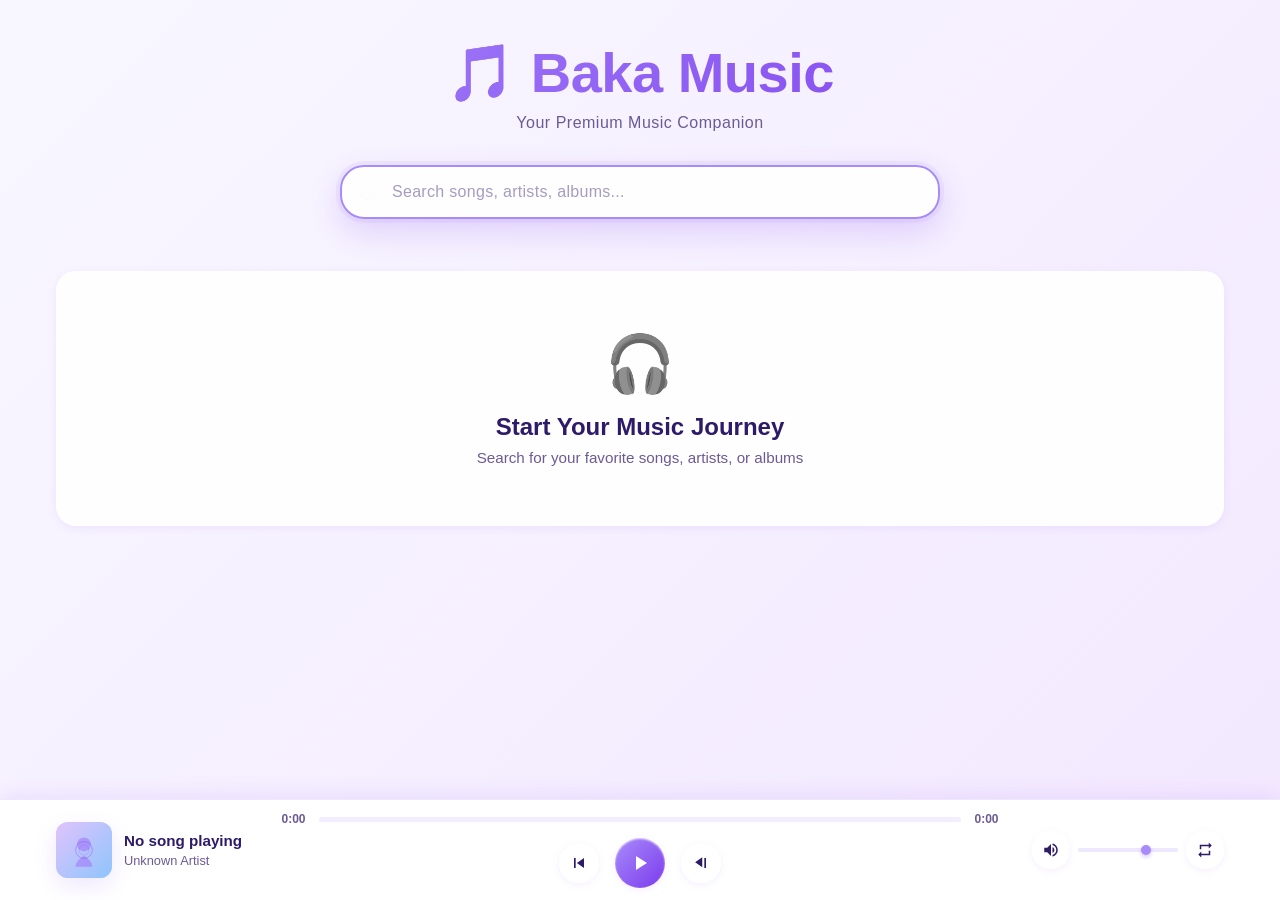
<file: templates/index.html>
<!DOCTYPE html>
<html lang="en">

<head>
    <meta charset="UTF-8">
    <meta name="viewport" content="width=device-width, initial-scale=1.0">
    <title>🎵 Baka Music - Premium Music Player</title>
    <link rel="stylesheet" href="/static/style.css">
</head>

<body>
    <!-- Main Container -->
    <div class="main-container">
        <!-- Header Section -->
        <header class="header">
            <div class="header-content">
                <h1 class="app-title">🎵 Baka Music</h1>
                <p class="app-subtitle">Your Premium Music Companion</p>
            </div>

            <!-- Search Bar -->
            <div class="search-container">
                <svg class="search-icon" viewBox="0 0 24 24" fill="none" stroke="currentColor">
                    <circle cx="11" cy="11" r="8"></circle>
                    <path d="m21 21-4.35-4.35"></path>
                </svg>
                <input type="text" id="searchInput" class="search-input" placeholder="Search songs, artists, albums..."
                    autocomplete="off">
                <div id="loadingSpinner" class="loading-spinner hidden"></div>
            </div>
        </header>

        <!-- Results Section -->
        <div class="results-section">
            <!-- Empty State -->
            <div id="emptyState" class="empty-state">
                <div class="empty-icon">🎧</div>
                <h2>Start Your Music Journey</h2>
                <p>Search for your favorite songs, artists, or albums</p>
            </div>

            <!-- Results Grid -->
            <div id="results" class="results-grid"></div>

            <!-- Error State -->
            <div id="errorState" class="error-state hidden">
                <div class="error-icon">⚠️</div>
                <h2>Oops! Something went wrong</h2>
                <p id="errorMessage">Please try again later</p>
            </div>
        </div>
    </div>

    <!-- Sticky Music Player -->
    <div id="playerBar" class="player-bar">
        <!-- Hidden YouTube Iframe -->
        <div id="playerEmbed" style="display: none;"></div>

        <!-- Player Content -->
        <div class="player-content">
            <!-- Song Info (Left) -->
            <div class="player-song-info">
                <img id="playerThumb" src="/static/placeholder.svg" alt="Album Art" class="player-thumb">
                <div class="player-text-info">
                    <div id="playerTitle" class="player-title">No song playing</div>
                    <div id="playerArtist" class="player-artist">Unknown Artist</div>
                </div>
            </div>

            <!-- Player Controls (Center) -->
            <div class="player-controls">
                <!-- Progress Bar -->
                <div class="progress-container">
                    <span id="currentTime" class="time-display">0:00</span>
                    <div id="progressBar" class="progress-bar">
                        <div id="progressFill" class="progress-fill"></div>
                        <div id="progressHandle" class="progress-handle"></div>
                    </div>
                    <span id="totalTime" class="time-display">0:00</span>
                </div>

                <!-- Control Buttons -->
                <div class="button-group">
                    <button id="prevBtn" class="control-btn" title="Previous">
                        <svg viewBox="0 0 24 24" fill="currentColor">
                            <path d="M6 6h2v12H6V6zm3.5 6l8.5 6V6z" />
                        </svg>
                    </button>
                    <button id="playPauseBtn" class="control-btn play-pause" title="Play">
                        <svg id="playIcon" viewBox="0 0 24 24" fill="currentColor">
                            <path d="M8 5v14l11-7z" />
                        </svg>
                        <svg id="pauseIcon" viewBox="0 0 24 24" fill="currentColor" style="display: none;">
                            <path d="M6 4h4v16H6V4zm8 0h4v16h-4V4z" />
                        </svg>
                    </button>
                    <button id="nextBtn" class="control-btn" title="Next">
                        <svg viewBox="0 0 24 24" fill="currentColor">
                            <path d="M16 18h2V6h-2v12zm-11-7l8.5-6v12z" />
                        </svg>
                    </button>
                </div>
            </div>

            <!-- Volume & Settings (Right) -->
            <div class="player-settings">
                <div class="volume-group">
                    <button id="muteBtn" class="setting-btn" title="Mute">
                        <svg id="volumeIcon" viewBox="0 0 24 24" fill="currentColor">
                            <path
                                d="M3 9v6h4l5 5V4L7 9H3zm13.5 3c0-1.77-1.02-3.29-2.5-4.03v8.05c1.48-.73 2.5-2.26 2.5-4.02zM14 3.23v2.06c2.89.86 5 3.54 5 6.71s-2.11 5.85-5 6.71v2.06c4.01-.91 7-4.49 7-8.77s-2.99-7.86-7-8.77z" />
                        </svg>
                    </button>
                    <div class="volume-slider-wrapper">
                        <input id="volumeSlider" type="range" min="0" max="100" value="70" class="volume-slider"
                            title="Volume">
                    </div>
                </div>

                <button id="autoplayBtn" class="setting-btn" title="Auto-play next" data-autoplay="false">
                    <svg viewBox="0 0 24 24" fill="currentColor">
                        <path d="M7 7h10v3l4-4-4-4v3H5v6h2V7zm10 10H7v-3l-4 4 4 4v-3h12v-6h-2v4z" />
                    </svg>
                </button>
            </div>
        </div>
    </div>

    <script src="/static/app.js"></script>
</body>

</html>
</file>
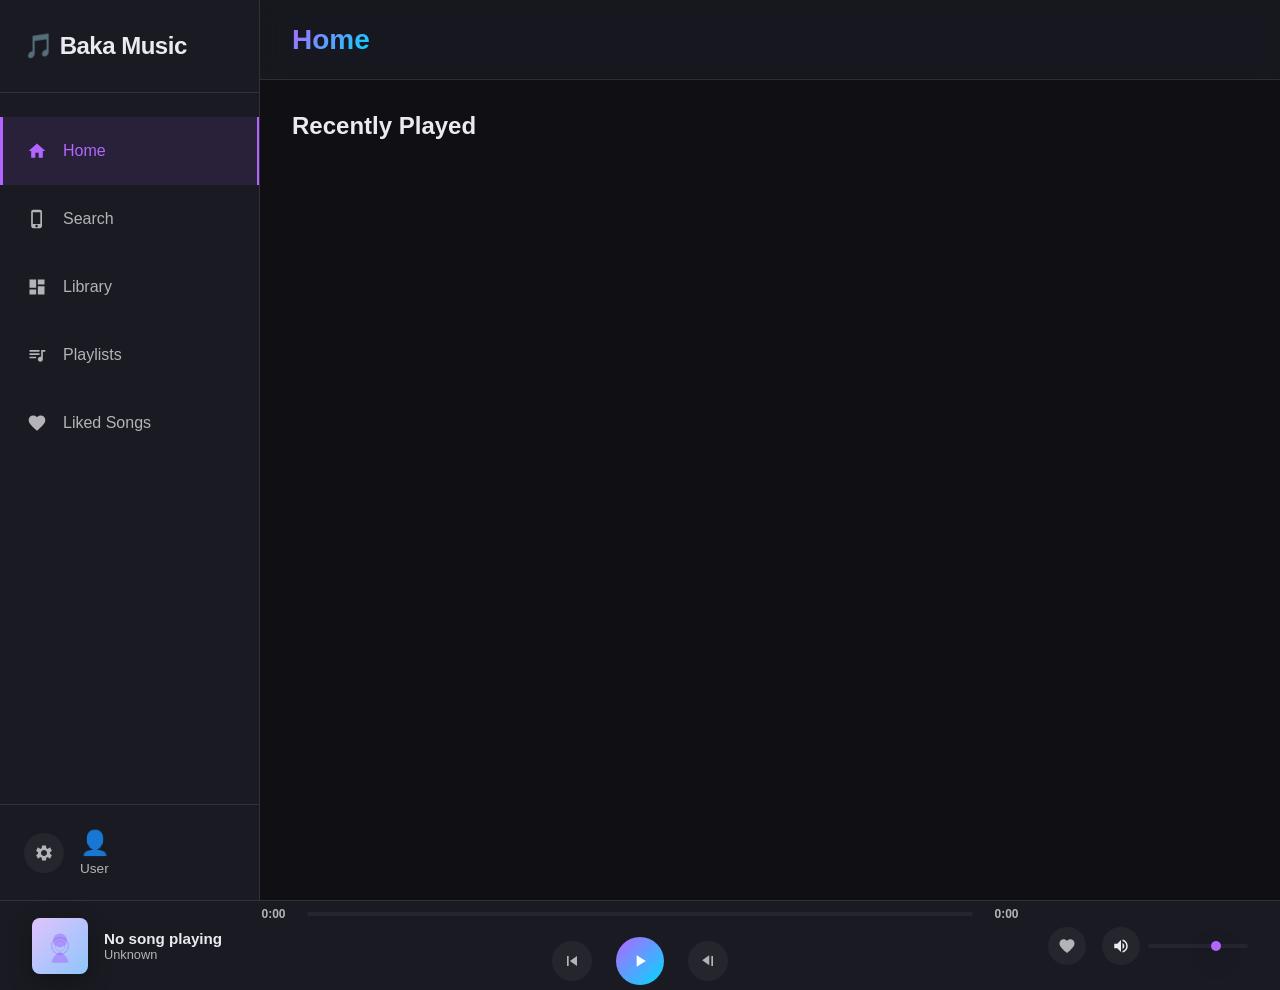
<file: templates/index_dark.html>
<!DOCTYPE html>
<html lang="en">

<head>
    <meta charset="UTF-8">
    <meta name="viewport" content="width=device-width, initial-scale=1.0">
    <title>🎵 Baka Music - Dark Theme Music App</title>
    <link rel="stylesheet" href="/static/styles/variables.css">
    <link rel="stylesheet" href="/static/styles/layout.css">
    <link rel="stylesheet" href="/static/styles/components.css">
</head>

<body>
    <div class="app-container">
        <!-- SIDEBAR NAVIGATION -->
        <aside id="sidebar" class="sidebar">
            <!-- Logo -->
            <div class="sidebar-header">
                <div class="logo">🎵 Baka Music</div>
            </div>

            <!-- Navigation -->
            <nav class="sidebar-nav">
                <a href="#home" class="nav-link active" data-page="home">
                    <svg viewBox="0 0 24 24" fill="currentColor">
                        <path d="M10 20v-6h4v6h5v-8h3L12 3 2 12h3v8z" />
                    </svg>
                    <span>Home</span>
                </a>
                <a href="#search" class="nav-link" data-page="search">
                    <svg viewBox="0 0 24 24" fill="currentColor">
                        <path
                            d="M15.5 1h-8C6.12 1 5 2.12 5 3.5v17C5 21.88 6.12 23 7.5 23h8c1.38 0 2.5-1.12 2.5-2.5v-17C18 2.12 16.88 1 15.5 1zm-4 21c-.83 0-1.5-.67-1.5-1.5s.67-1.5 1.5-1.5 1.5.67 1.5 1.5-.67 1.5-1.5 1.5zm4.5-4H7V4h9v14z" />
                    </svg>
                    <span>Search</span>
                </a>
                <a href="#library" class="nav-link" data-page="library">
                    <svg viewBox="0 0 24 24" fill="currentColor">
                        <path d="M3 13h8V3H3v10zm0 8h8v-6H3v6zm10 0h8V11h-8v10zm0-18v6h8V3h-8z" />
                    </svg>
                    <span>Library</span>
                </a>
                <a href="#playlists" class="nav-link" data-page="playlists">
                    <svg viewBox="0 0 24 24" fill="currentColor">
                        <path
                            d="M15 6H3v2h12V6zm0 4H3v2h12v-2zM3 16h8v-2H3v2zM17 6v8.18c-.31-.11-.65-.18-1-.18-1.66 0-3 1.34-3 3s1.34 3 3 3 3-1.34 3-3V8h3V6h-5z" />
                    </svg>
                    <span>Playlists</span>
                </a>
                <a href="#liked" class="nav-link" data-page="liked">
                    <svg viewBox="0 0 24 24" fill="currentColor">
                        <path
                            d="M12 21.35l-1.45-1.32C5.4 15.36 2 12.28 2 8.5 2 5.42 4.42 3 7.5 3c1.74 0 3.41.81 4.5 2.09C13.09 3.81 14.76 3 16.5 3 19.58 3 22 5.42 22 8.5c0 3.78-3.4 6.86-8.55 11.54L12 21.35z" />
                    </svg>
                    <span>Liked Songs</span>
                </a>
            </nav>

            <!-- Profile Section -->
            <div class="sidebar-footer">
                <button id="settingsBtn" class="settings-btn" title="Settings">
                    <svg viewBox="0 0 24 24" fill="currentColor">
                        <path
                            d="M19.14 12.94c.04-.3.06-.61.06-.94 0-.32-.02-.64-.07-.94l2.03-1.58c.18-.14.23-.41.12-.62l-1.92-3.32c-.12-.22-.39-.28-.61-.15l-2.39 1.88c-.5-.38-1.03-.7-1.62-.94l-.36-3.03c-.04-.24-.24-.41-.48-.41h-3.84c-.24 0-.43.17-.47.41l-.36 3.03c-.59.24-1.13.57-1.62.94l-2.39-1.88c-.22-.13-.49-.07-.61.15l-1.92 3.32c-.13.21-.08.48.12.62l2.03 1.58c-.05.3-.07.62-.07.94s.02.64.07.94l-2.03 1.58c-.18.14-.23.41-.12.62l1.92 3.32c.12.22.39.28.61.15l2.39-1.88c.5.38 1.03.7 1.62.94l.36 3.03c.05.24.24.41.48.41h3.84c.24 0 .44-.17.47-.41l.36-3.03c.59-.24 1.13-.56 1.62-.94l2.39 1.88c.22.13.49.07.61-.15l1.92-3.32c.12-.22.07-.48-.12-.62l-2.01-1.58zM12 15.6c-1.98 0-3.6-1.62-3.6-3.6s1.62-3.6 3.6-3.6 3.6 1.62 3.6 3.6-1.62 3.6-3.6 3.6z" />
                    </svg>
                </button>
                <div class="profile-info">
                    <div class="profile-avatar">👤</div>
                    <div class="profile-name" id="profileName">User</div>
                </div>
            </div>
        </aside>

        <!-- MAIN CONTENT AREA -->
        <div class="main-wrapper">
            <!-- TOP HEADER -->
            <header class="top-header">
                <h1 id="pageTitle">Home</h1>
            </header>

            <!-- DYNAMIC CONTENT -->
            <main class="content-area">
                <!-- Home Page -->
                <div id="homePage" class="page active">
                    <section class="content-section">
                        <h2>Recently Played</h2>
                        <div id="recentlyPlayedGrid" class="songs-grid"></div>
                    </section>
                </div>

                <!-- Search Page -->
                <div id="searchPage" class="page">
                    <div class="search-header">
                        <div class="search-box">
                            <svg class="search-icon" viewBox="0 0 24 24" fill="currentColor">
                                <path
                                    d="M15.5 1h-8C6.12 1 5 2.12 5 3.5v17C5 21.88 6.12 23 7.5 23h8c1.38 0 2.5-1.12 2.5-2.5v-17C18 2.12 16.88 1 15.5 1zm-4 21c-.83 0-1.5-.67-1.5-1.5s.67-1.5 1.5-1.5 1.5.67 1.5 1.5-.67 1.5-1.5 1.5zm4.5-4H7V4h9v14z" />
                            </svg>
                            <input type="text" id="searchInput" class="search-input"
                                placeholder="Search songs, artists, albums..." autocomplete="off">
                            <div id="loadingSpinner" class="loading-spinner hidden"></div>
                        </div>
                    </div>
                    <div id="searchResults" class="songs-grid"></div>
                    <div id="searchEmpty" class="empty-state">
                        <div class="empty-icon">🔍</div>
                        <h2>Search for songs</h2>
                        <p>Type to find your favorite music</p>
                    </div>
                </div>

                <!-- Library Page -->
                <div id="libraryPage" class="page">
                    <div class="library-content">
                        <h2>Your Library</h2>
                        <p id="libraryEmpty" class="empty-message">No songs in your library yet</p>
                        <div id="libraryGrid" class="songs-grid"></div>
                    </div>
                </div>

                <!-- Playlists Page -->
                <div id="playlistsPage" class="page">
                    <div class="playlists-header">
                        <h2>Your Playlists</h2>
                        <button id="createPlaylistBtn" class="btn-primary">+ Create Playlist</button>
                    </div>
                    <div id="playlistsList" class="playlists-grid"></div>
                    <div id="playlistsEmpty" class="empty-state">
                        <div class="empty-icon">📋</div>
                        <h2>No playlists yet</h2>
                        <p>Create your first playlist to get started</p>
                    </div>
                </div>

                <!-- Liked Songs Page -->
                <div id="likedPage" class="page">
                    <div class="liked-header">
                        <h2>❤️ Liked Songs</h2>
                        <span id="likedCount" class="liked-count">0 songs</span>
                    </div>
                    <div id="likedGrid" class="songs-grid"></div>
                    <div id="likedEmpty" class="empty-state">
                        <div class="empty-icon">💔</div>
                        <h2>No liked songs yet</h2>
                        <p>Add songs to your collection</p>
                    </div>
                </div>

                <!-- Settings Page -->
                <div id="settingsPage" class="page">
                    <div class="settings-container">
                        <h2>Settings</h2>
                        <div class="settings-group">
                            <label class="settings-item">
                                <span>Dark Theme</span>
                                <input type="checkbox" id="darkThemeToggle" checked disabled>
                            </label>
                            <label class="settings-item">
                                <span>Auto-play Next</span>
                                <input type="checkbox" id="autoplayToggle">
                            </label>
                            <label class="settings-item">
                                <span>Default Volume</span>
                                <input type="range" id="defaultVolumeSlider" min="0" max="100" value="70">
                            </label>
                        </div>
                    </div>
                </div>
            </main>
        </div>
    </div>

    <!-- PLAYER BAR -->
    <div id="playerBar" class="player-bar">
        <div id="playerEmbed" style="display: none;"></div>
        <div class="player-wrapper">
            <!-- Left: Song Info -->
            <div class="player-left">
                <img id="playerThumb" src="/static/placeholder.svg" alt="Album" class="player-thumb">
                <div class="player-text">
                    <div id="playerTitle" class="player-title">No song playing</div>
                    <div id="playerArtist" class="player-artist">Unknown</div>
                </div>
            </div>

            <!-- Center: Controls -->
            <div class="player-center">
                <div class="player-progress">
                    <span id="currentTime" class="time">0:00</span>
                    <div id="progressBar" class="progress-bar">
                        <div id="progressFill" class="progress"></div>
                    </div>
                    <span id="totalTime" class="time">0:00</span>
                </div>
                <div class="player-buttons">
                    <button id="prevBtn" class="player-btn">
                        <svg viewBox="0 0 24 24" fill="currentColor">
                            <path d="M6 6h2v12H6V6zm3.5 6l8.5 6V6z" />
                        </svg>
                    </button>
                    <button id="playPauseBtn" class="player-btn play-btn">
                        <svg id="playIcon" viewBox="0 0 24 24" fill="currentColor">
                            <path d="M8 5v14l11-7z" />
                        </svg>
                        <svg id="pauseIcon" viewBox="0 0 24 24" fill="currentColor" style="display: none;">
                            <path d="M6 4h4v16H6V4zm8 0h4v16h-4V4z" />
                        </svg>
                    </button>
                    <button id="nextBtn" class="player-btn">
                        <svg viewBox="0 0 24 24" fill="currentColor">
                            <path d="M16 18h2V6h-2v12zm-11-7l8.5-6v12z" />
                        </svg>
                    </button>
                </div>
            </div>

            <!-- Right: Volume & Actions -->
            <div class="player-right">
                <button id="likeBtn" class="player-control" title="Like">
                    <svg viewBox="0 0 24 24" fill="currentColor">
                        <path
                            d="M12 21.35l-1.45-1.32C5.4 15.36 2 12.28 2 8.5 2 5.42 4.42 3 7.5 3c1.74 0 3.41.81 4.5 2.09C13.09 3.81 14.76 3 16.5 3 19.58 3 22 5.42 22 8.5c0 3.78-3.4 6.86-8.55 11.54L12 21.35z" />
                    </svg>
                </button>
                <div class="volume-control">
                    <button id="muteBtn" class="mute-btn">
                        <svg viewBox="0 0 24 24" fill="currentColor">
                            <path
                                d="M3 9v6h4l5 5V4L7 9H3zm13.5 3c0-1.77-1.02-3.29-2.5-4.03v8.05c1.48-.73 2.5-2.26 2.5-4.02zM14 3.23v2.06c2.89.86 5 3.54 5 6.71s-2.11 5.85-5 6.71v2.06c4.01-.91 7-4.49 7-8.77s-2.99-7.86-7-8.77z" />
                        </svg>
                    </button>
                    <input type="range" id="volumeSlider" class="volume-slider" min="0" max="100" value="70">
                </div>
            </div>
        </div>
    </div>

    <!-- MODULAR COMPONENTS -->
    <script src="/static/main.js"></script>
    <script src="/static/components/player.js"></script>
    <script src="/static/components/search.js"></script>
    <script src="/static/components/playlist.js"></script>
    <script src="/static/components/sidebar.js"></script>
    <script src="/static/components/profile.js"></script>
    <script src="/static/components/settings.js"></script>
</body>

</html>
</file>
<file: static/style.css>
/* ===== RESET & BASE STYLES ===== */
* {
    margin: 0;
    padding: 0;
    box-sizing: border-box;
}

:root {
    /* Claymorphism Colors */
    --primary-gradient: linear-gradient(135deg, #a78bfa 0%, #7c3aed 100%);
    --secondary-gradient: linear-gradient(135deg, #e0c3fc 0%, #8ec5fc 100%);
    --background: linear-gradient(135deg, #f8f7ff 0%, #f3e8ff 100%);
    --card-bg: rgba(255, 255, 255, 0.95);
    --text-primary: #2d1b69;
    --text-secondary: #6b5b95;
    --accent-light: #ddd6fe;
    --player-bg: rgba(255, 255, 255, 0.98);

    /* Shadows */
    --shadow-sm: 0 2px 8px rgba(124, 58, 237, 0.08), inset 0 1px 2px rgba(255, 255, 255, 0.8);
    --shadow-md: 0 8px 24px rgba(124, 58, 237, 0.12), inset 0 1px 3px rgba(255, 255, 255, 0.9);
    --shadow-lg: 0 16px 40px rgba(124, 58, 237, 0.15), inset 0 1px 4px rgba(255, 255, 255, 0.95);
    --shadow-hover: 0 12px 32px rgba(124, 58, 237, 0.2), inset 0 1px 3px rgba(255, 255, 255, 0.9);
}

html {
    scroll-behavior: smooth;
}

body {
    font-family: -apple-system, BlinkMacSystemFont, 'Segoe UI', 'Helvetica Neue', sans-serif;
    background: var(--background);
    color: var(--text-primary);
    overflow-x: hidden;
    min-height: 100vh;
}

/* ===== MAIN CONTAINER ===== */
.main-container {
    max-width: 1200px;
    margin: 0 auto;
    padding: 0 16px;
    padding-bottom: 140px;
}

/* ===== HEADER ===== */
.header {
    text-align: center;
    padding: 40px 20px 30px;
    animation: slideDown 0.6s cubic-bezier(0.34, 1.56, 0.64, 1);
}

.header-content {
    margin-bottom: 35px;
}

.app-title {
    font-size: clamp(2rem, 5vw, 3.5rem);
    font-weight: 800;
    background: var(--primary-gradient);
    -webkit-background-clip: text;
    -webkit-text-fill-color: transparent;
    background-clip: text;
    margin-bottom: 8px;
    letter-spacing: -0.5px;
}

.app-subtitle {
    font-size: 1rem;
    color: var(--text-secondary);
    font-weight: 500;
    letter-spacing: 0.5px;
}

/* ===== SEARCH BAR ===== */
.search-container {
    position: relative;
    max-width: 600px;
    margin: 0 auto;
    animation: scaleIn 0.6s cubic-bezier(0.34, 1.56, 0.64, 1) 0.15s backwards;
}

.search-icon {
    position: absolute;
    left: 18px;
    top: 50%;
    transform: translateY(-50%);
    width: 20px;
    height: 20px;
    color: var(--text-secondary);
    pointer-events: none;
    opacity: 0.6;
}

.search-input {
    width: 100%;
    padding: 16px 50px;
    font-size: 1rem;
    background: var(--card-bg);
    border: 2px solid transparent;
    border-radius: 24px;
    color: var(--text-primary);
    outline: none;
    transition: all 0.3s cubic-bezier(0.34, 1.56, 0.64, 1);
    box-shadow: var(--shadow-md);
    font-weight: 500;
    letter-spacing: 0.3px;
}

.search-input::placeholder {
    color: var(--text-secondary);
    opacity: 0.6;
}

.search-input:focus {
    border-color: #a78bfa;
    box-shadow: var(--shadow-hover), 0 0 0 4px rgba(167, 139, 250, 0.1);
    transform: translateY(-2px);
}

.loading-spinner {
    position: absolute;
    right: 18px;
    top: 50%;
    transform: translateY(-50%);
    width: 18px;
    height: 18px;
    border: 2px solid rgba(167, 139, 250, 0.2);
    border-top-color: #a78bfa;
    border-radius: 50%;
    animation: spin 1s linear infinite;
}

.loading-spinner.hidden {
    display: none;
}

/* ===== RESULTS SECTION ===== */
.results-section {
    min-height: 300px;
    padding: 20px 0;
}

.results-grid {
    display: grid;
    grid-template-columns: repeat(auto-fill, minmax(240px, 1fr));
    gap: 24px;
    animation: staggerIn 0.6s ease-out;
}

/* ===== SONG CARDS ===== */
.song-card {
    display: flex;
    flex-direction: column;
    background: var(--card-bg);
    border-radius: 20px;
    overflow: hidden;
    cursor: pointer;
    transition: all 0.3s cubic-bezier(0.34, 1.56, 0.64, 1);
    box-shadow: var(--shadow-sm);
    height: 100%;
    transform: translateY(0);
}

.song-card:hover {
    transform: translateY(-8px);
    box-shadow: var(--shadow-hover);
}

.song-card:active {
    transform: translateY(-4px);
    box-shadow: var(--shadow-md);
}

.song-card.playing {
    background: var(--secondary-gradient);
    box-shadow: var(--shadow-lg), 0 0 20px rgba(167, 139, 250, 0.3);
}

.song-card img {
    width: 100%;
    height: 150px;
    object-fit: cover;
    background: linear-gradient(135deg, #e0c3fc, #8ec5fc);
}

.song-card-info {
    padding: 16px 12px;
    flex: 1;
    display: flex;
    flex-direction: column;
    justify-content: space-between;
}

.song-title {
    font-weight: 700;
    font-size: 0.95rem;
    color: var(--text-primary);
    margin-bottom: 6px;
    overflow: hidden;
    text-overflow: ellipsis;
    display: -webkit-box;
    -webkit-line-clamp: 2;
    -webkit-box-orient: vertical;
    line-height: 1.3;
}

.song-artist {
    font-size: 0.85rem;
    color: var(--text-secondary);
    font-weight: 500;
    overflow: hidden;
    text-overflow: ellipsis;
    white-space: nowrap;
    margin-bottom: 8px;
}

.song-duration {
    font-size: 0.8rem;
    color: var(--text-secondary);
    opacity: 0.7;
}

/* ===== EMPTY STATE ===== */
.empty-state,
.error-state {
    text-align: center;
    padding: 60px 20px;
    border-radius: 20px;
    background: var(--card-bg);
    box-shadow: var(--shadow-sm);
    animation: fadeIn 0.4s ease-out;
}

.empty-state.hidden,
.error-state.hidden {
    display: none;
}

.empty-icon,
.error-icon {
    font-size: 3.5rem;
    margin-bottom: 16px;
    opacity: 0.8;
}

.empty-state h2,
.error-state h2 {
    font-size: 1.5rem;
    color: var(--text-primary);
    margin-bottom: 8px;
    font-weight: 700;
}

.empty-state p,
.error-state p {
    color: var(--text-secondary);
    font-size: 0.95rem;
}

.error-state {
    background: linear-gradient(135deg, #fee2e2, #fecaca);
    color: #7f1d1d;
}

.error-state h2,
.error-state p {
    color: #7f1d1d;
}

/* ===== PLAYER BAR ===== */
.player-bar {
    position: fixed;
    bottom: 0;
    left: 0;
    right: 0;
    background: var(--player-bg);
    backdrop-filter: blur(10px);
    z-index: 1000;
    box-shadow: 0 -4px 20px rgba(124, 58, 237, 0.1), inset 0 1px 3px rgba(255, 255, 255, 0.9);
    border-top: 1px solid rgba(167, 139, 250, 0.2);
    animation: slideUp 0.5s cubic-bezier(0.34, 1.56, 0.64, 1);
}

.player-content {
    max-width: 1200px;
    margin: 0 auto;
    padding: 12px 16px;
    display: grid;
    grid-template-columns: 200px 1fr 200px;
    gap: 20px;
    align-items: center;
}

/* Song Info (Left) */
.player-song-info {
    display: flex;
    align-items: center;
    gap: 12px;
    min-width: 0;
}

.player-thumb {
    width: 56px;
    height: 56px;
    border-radius: 12px;
    object-fit: cover;
    box-shadow: var(--shadow-md);
    background: var(--secondary-gradient);
}

.player-text-info {
    flex: 1;
    min-width: 0;
}

.player-title {
    font-weight: 700;
    font-size: 0.95rem;
    color: var(--text-primary);
    overflow: hidden;
    text-overflow: ellipsis;
    white-space: nowrap;
    margin-bottom: 4px;
}

.player-artist {
    font-size: 0.8rem;
    color: var(--text-secondary);
    overflow: hidden;
    text-overflow: ellipsis;
    white-space: nowrap;
    font-weight: 500;
}

/* Player Controls (Center) */
.player-controls {
    display: flex;
    flex-direction: column;
    gap: 12px;
    align-items: center;
}

/* Progress Bar */
.progress-container {
    width: 100%;
    display: flex;
    align-items: center;
    gap: 8px;
}

.time-display {
    font-size: 0.75rem;
    color: var(--text-secondary);
    font-weight: 600;
    min-width: 35px;
    text-align: center;
}

.progress-bar {
    flex: 1;
    height: 5px;
    background: rgba(167, 139, 250, 0.15);
    border-radius: 3px;
    cursor: pointer;
    position: relative;
    overflow: hidden;
    transition: height 0.2s;
}

.progress-bar:hover {
    height: 6px;
}

.progress-fill {
    height: 100%;
    background: var(--primary-gradient);
    border-radius: 3px;
    width: 0%;
    transition: width 0.05s linear;
}

.progress-handle {
    position: absolute;
    top: 50%;
    left: 0;
    width: 12px;
    height: 12px;
    background: white;
    border-radius: 50%;
    transform: translate(-50%, -50%);
    box-shadow: 0 2px 6px rgba(124, 58, 237, 0.3);
    opacity: 0;
    transition: opacity 0.2s;
    pointer-events: none;
}

.progress-bar:hover .progress-handle {
    opacity: 1;
}

/* Control Buttons */
.button-group {
    display: flex;
    align-items: center;
    gap: 16px;
}

.control-btn {
    width: 40px;
    height: 40px;
    border-radius: 50%;
    border: none;
    background: var(--card-bg);
    color: var(--text-primary);
    cursor: pointer;
    display: flex;
    align-items: center;
    justify-content: center;
    transition: all 0.3s cubic-bezier(0.34, 1.56, 0.64, 1);
    box-shadow: var(--shadow-sm);
    padding: 0;
}

.control-btn svg {
    width: 20px;
    height: 20px;
}

.control-btn:hover {
    transform: scale(1.1);
    box-shadow: var(--shadow-md);
}

.control-btn:active {
    transform: scale(0.95);
}

.play-pause {
    width: 50px;
    height: 50px;
    background: var(--primary-gradient);
    color: white;
    font-weight: 700;
}

.play-pause:hover {
    box-shadow: var(--shadow-hover), 0 0 20px rgba(167, 139, 250, 0.4);
}

.play-pause:active {
    transform: scale(0.92);
}

.play-pause svg {
    width: 24px;
    height: 24px;
}

/* Player Settings (Right) */
.player-settings {
    display: flex;
    align-items: center;
    gap: 8px;
    justify-content: flex-end;
}

.volume-group {
    display: flex;
    align-items: center;
    gap: 8px;
}

.setting-btn {
    width: 38px;
    height: 38px;
    border-radius: 50%;
    border: none;
    background: var(--card-bg);
    color: var(--text-primary);
    cursor: pointer;
    display: flex;
    align-items: center;
    justify-content: center;
    transition: all 0.3s cubic-bezier(0.34, 1.56, 0.64, 1);
    box-shadow: var(--shadow-sm);
    padding: 0;
}

.setting-btn svg {
    width: 18px;
    height: 18px;
}

.setting-btn:hover {
    transform: scale(1.08);
    box-shadow: var(--shadow-md);
}

.setting-btn:active {
    transform: scale(0.94);
}

.setting-btn.active {
    background: var(--primary-gradient);
    color: white;
    box-shadow: var(--shadow-hover);
}

.volume-slider-wrapper {
    display: flex;
    align-items: center;
    gap: 8px;
    width: 100px;
}

.volume-slider {
    width: 100%;
    height: 4px;
    -webkit-appearance: none;
    appearance: none;
    background: rgba(167, 139, 250, 0.2);
    border-radius: 2px;
    outline: none;
    cursor: pointer;
}

.volume-slider::-webkit-slider-thumb {
    -webkit-appearance: none;
    appearance: none;
    width: 10px;
    height: 10px;
    background: #a78bfa;
    border-radius: 50%;
    cursor: pointer;
    box-shadow: 0 2px 4px rgba(124, 58, 237, 0.3);
}

.volume-slider::-moz-range-thumb {
    width: 10px;
    height: 10px;
    background: #a78bfa;
    border-radius: 50%;
    cursor: pointer;
    border: none;
    box-shadow: 0 2px 4px rgba(124, 58, 237, 0.3);
}

/* ===== ANIMATIONS ===== */
@keyframes slideDown {
    from {
        opacity: 0;
        transform: translateY(-20px);
    }

    to {
        opacity: 1;
        transform: translateY(0);
    }
}

@keyframes scaleIn {
    from {
        opacity: 0;
        transform: scale(0.95);
    }

    to {
        opacity: 1;
        transform: scale(1);
    }
}

@keyframes staggerIn {
    from {
        opacity: 0;
        transform: translateY(10px);
    }

    to {
        opacity: 1;
        transform: translateY(0);
    }
}

@keyframes fadeIn {
    from {
        opacity: 0;
    }

    to {
        opacity: 1;
    }
}

@keyframes slideUp {
    from {
        opacity: 0;
        transform: translateY(20px);
    }

    to {
        opacity: 1;
        transform: translateY(0);
    }
}

@keyframes spin {
    to {
        transform: translateY(-50%) rotate(360deg);
    }
}

@keyframes pulse {

    0%,
    100% {
        opacity: 1;
    }

    50% {
        opacity: 0.6;
    }
}

/* ===== RESPONSIVE DESIGN ===== */
@media (max-width: 1024px) {
    .player-content {
        grid-template-columns: 1fr;
        gap: 12px;
    }

    .player-song-info {
        order: 1;
    }

    .player-controls {
        order: 2;
    }

    .player-settings {
        order: 3;
        justify-content: center;
    }
}

@media (max-width: 768px) {
    .main-container {
        padding-bottom: 160px;
    }

    .header {
        padding: 30px 16px 20px;
    }

    .app-title {
        font-size: 2rem;
    }

    .app-subtitle {
        font-size: 0.9rem;
    }

    .results-grid {
        grid-template-columns: repeat(auto-fill, minmax(160px, 1fr));
        gap: 16px;
    }

    .song-card img {
        height: 120px;
    }

    .player-thumb {
        width: 48px;
        height: 48px;
    }

    .player-title {
        font-size: 0.85rem;
    }

    .player-artist {
        font-size: 0.75rem;
    }

    .control-btn {
        width: 36px;
        height: 36px;
    }

    .play-pause {
        width: 44px;
        height: 44px;
    }

    .control-btn svg {
        width: 18px;
        height: 18px;
    }

    .play-pause svg {
        width: 20px;
        height: 20px;
    }

    .time-display {
        font-size: 0.7rem;
    }

    .volume-slider-wrapper {
        width: 70px;
    }
}

@media (max-width: 480px) {
    .main-container {
        padding: 0 12px;
        padding-bottom: 180px;
    }

    .header {
        padding: 20px 12px 16px;
    }

    .app-title {
        font-size: 1.5rem;
    }

    .search-input {
        padding: 14px 40px;
        font-size: 0.95rem;
    }

    .results-grid {
        grid-template-columns: repeat(auto-fill, minmax(130px, 1fr));
        gap: 12px;
    }

    .song-card img {
        height: 100px;
    }

    .song-card-info {
        padding: 12px 10px;
    }

    .song-title {
        font-size: 0.8rem;
    }

    .player-bar {
        padding-bottom: 8px;
    }

    .player-content {
        grid-template-columns: 1fr;
        gap: 10px;
        padding: 8px 12px;
    }

    .player-song-info {
        gap: 10px;
    }

    .player-thumb {
        width: 40px;
        height: 40px;
        border-radius: 8px;
    }

    .player-title {
        font-size: 0.75rem;
    }

    .player-artist {
        font-size: 0.7rem;
    }

    .control-btn {
        width: 32px;
        height: 32px;
    }

    .play-pause {
        width: 40px;
        height: 40px;
    }

    .button-group {
        gap: 12px;
    }

    .progress-container {
        gap: 6px;
    }

    .time-display {
        font-size: 0.65rem;
        min-width: 30px;
    }

    .setting-btn {
        width: 34px;
        height: 34px;
    }

    .volume-slider-wrapper {
        display: none;
    }
}
</file>
<file: static/styles/variables.css>
/* 🌙 BAKA MUSIC - DARK THEME COLOR SYSTEM */

:root {
    /* PRIMARY COLORS - Dark Theme */
    --bg-primary: #0f0f14;
    --bg-secondary: #1a1a22;
    --bg-tertiary: #25252d;
    --bg-hover: #2a2a33;

    /* ACCENT COLORS */
    --accent-purple: #b366ff;
    --accent-pink: #ff4081;
    --accent-blue: #4da6ff;
    --accent-cyan: #00d9ff;
    --gradient-primary: linear-gradient(135deg, #b366ff 0%, #00d9ff 100%);
    --gradient-secondary: linear-gradient(135deg, #ff4081 0%, #b366ff 100%);

    /* GLASS MORPHISM */
    --glass-color: rgba(255, 255, 255, 0.03);
    --glass-border: rgba(255, 255, 255, 0.1);
    --glass-backdrop: blur(10px);

    /* TEXT COLORS */
    --text-primary: #eaeaf0;
    --text-secondary: #b3b3b8;
    --text-tertiary: #808086;
    --text-muted: #4a4a50;

    /* SHADOWS - Soft glassmorphism */
    --shadow-sm: 0 2px 8px rgba(0, 0, 0, 0.2);
    --shadow-md: 0 8px 24px rgba(0, 0, 0, 0.3);
    --shadow-lg: 0 16px 40px rgba(0, 0, 0, 0.4);
    --shadow-xl: 0 24px 64px rgba(0, 0, 0, 0.5);

    /* GLOW EFFECTS */
    --glow-purple: 0 0 20px rgba(179, 102, 255, 0.3);
    --glow-cyan: 0 0 20px rgba(0, 217, 255, 0.3);
    --glow-pink: 0 0 20px rgba(255, 64, 129, 0.3);

    /* BORDERS */
    --border-color: rgba(255, 255, 255, 0.1);
    --border-color-hover: rgba(255, 255, 255, 0.15);

    /* TRANSITIONS */
    --transition-fast: 0.15s cubic-bezier(0.4, 0, 0.2, 1);
    --transition: 0.2s cubic-bezier(0.4, 0, 0.2, 1);
    --transition-slow: 0.3s cubic-bezier(0.4, 0, 0.2, 1);

    /* SPACING */
    --spacing-xs: 0.25rem;
    --spacing-sm: 0.5rem;
    --spacing-md: 1rem;
    --spacing-lg: 1.5rem;
    --spacing-xl: 2rem;
    --spacing-2xl: 3rem;

    /* SIZES */
    --sidebar-width: 260px;
    --player-height: 90px;
    --header-height: 80px;
}

/* 📱 MOBILE DARK THEME */
@media (max-width: 768px) {
    :root {
        --sidebar-width: 0;
        --player-height: 100px;
    }
}
</file>
<file: static/styles/layout.css>
/* 🎵 BAKA MUSIC - LAYOUT STRUCTURE */

* {
    margin: 0;
    padding: 0;
    box-sizing: border-box;
}

html {
    scroll-behavior: smooth;
}

body {
    font-family: -apple-system, BlinkMacSystemFont, 'Segoe UI', 'Helvetica Neue', sans-serif;
    background: var(--bg-primary);
    color: var(--text-primary);
    overflow: hidden;
}

/* APP CONTAINER */
.app-container {
    display: flex;
    height: 100vh;
    background: var(--bg-primary);
}

/* ===== SIDEBAR ===== */
.sidebar {
    width: var(--sidebar-width);
    background: var(--bg-secondary);
    border-right: 1px solid var(--border-color);
    display: flex;
    flex-direction: column;
    overflow-y: auto;
    position: relative;
    z-index: 40;
}

.sidebar-header {
    padding: var(--spacing-xl) var(--spacing-lg);
    border-bottom: 1px solid var(--border-color);
    flex-shrink: 0;
}

.logo {
    font-size: 1.5rem;
    font-weight: 800;
    color: var(--text-primary);
    letter-spacing: -0.5px;
}

.sidebar-nav {
    flex: 1;
    padding: var(--spacing-lg) 0;
    overflow-y: auto;
}

.nav-link {
    display: flex;
    align-items: center;
    gap: var(--spacing-md);
    padding: var(--spacing-lg) var(--spacing-lg);
    color: var(--text-secondary);
    text-decoration: none;
    transition: all var(--transition);
    cursor: pointer;
    border-left: 3px solid transparent;
}

.nav-link svg {
    width: 20px;
    height: 20px;
    flex-shrink: 0;
}

.nav-link:hover {
    color: var(--text-primary);
    background: var(--bg-hover);
}

.nav-link.active {
    color: var(--accent-purple);
    background: rgba(179, 102, 255, 0.1);
    border-left-color: var(--accent-purple);
    box-shadow: inset -2px 0 0 var(--accent-purple);
}

.sidebar-footer {
    padding: var(--spacing-lg);
    border-top: 1px solid var(--border-color);
    flex-shrink: 0;
    display: flex;
    align-items: center;
    gap: var(--spacing-md);
}

.settings-btn {
    width: 40px;
    height: 40px;
    border-radius: 50%;
    border: none;
    background: var(--bg-tertiary);
    color: var(--text-secondary);
    cursor: pointer;
    display: flex;
    align-items: center;
    justify-content: center;
    transition: all var(--transition);
    flex-shrink: 0;
}

.settings-btn:hover {
    background: var(--bg-hover);
    color: var(--text-primary);
}

.settings-btn svg {
    width: 20px;
    height: 20px;
}

.profile-info {
    flex: 1;
    min-width: 0;
}

.profile-avatar {
    font-size: 1.5rem;
    margin-bottom: var(--spacing-xs);
}

.profile-name {
    font-size: 0.85rem;
    color: var(--text-secondary);
    white-space: nowrap;
    overflow: hidden;
    text-overflow: ellipsis;
}

/* ===== MAIN WRAPPER ===== */
.main-wrapper {
    flex: 1;
    display: flex;
    flex-direction: column;
    background: var(--bg-primary);
    overflow: hidden;
}

/* TOP HEADER */
.top-header {
    height: var(--header-height);
    border-bottom: 1px solid var(--border-color);
    display: flex;
    align-items: center;
    padding: 0 var(--spacing-xl);
    background: rgba(26, 26, 34, 0.8);
    backdrop-filter: var(--glass-backdrop);
    flex-shrink: 0;
}

.top-header h1 {
    font-size: 1.75rem;
    font-weight: 700;
    background: var(--gradient-primary);
    -webkit-background-clip: text;
    -webkit-text-fill-color: transparent;
    background-clip: text;
}

/* CONTENT AREA */
.content-area {
    flex: 1;
    overflow-y: auto;
    padding: var(--spacing-xl);
}

/* PAGE VISIBILITY */
.page {
    display: none;
    animation: fadeIn var(--transition-slow);
}

.page.active {
    display: block;
}

/* CONTENT SECTIONS */
.content-section {
    margin-bottom: var(--spacing-2xl);
}

.content-section h2 {
    font-size: 1.5rem;
    margin-bottom: var(--spacing-lg);
    color: var(--text-primary);
}

/* ===== PLAYER BAR ===== */
.player-bar {
    height: var(--player-height);
    background: var(--bg-secondary);
    border-top: 1px solid var(--border-color);
    backdrop-filter: var(--glass-backdrop);
    display: flex;
    align-items: center;
    padding: var(--spacing-md) var(--spacing-xl);
    flex-shrink: 0;
    position: relative;
    z-index: 30;
}

.player-wrapper {
    display: grid;
    grid-template-columns: 200px 1fr 200px;
    gap: var(--spacing-lg);
    align-items: center;
    width: 100%;
    max-width: 1600px;
    margin: 0 auto;
}

/* Player Left */
.player-left {
    display: flex;
    align-items: center;
    gap: var(--spacing-md);
    min-width: 0;
}

.player-thumb {
    width: 56px;
    height: 56px;
    border-radius: 8px;
    object-fit: cover;
    background: linear-gradient(135deg, rgba(179, 102, 255, 0.1), rgba(0, 217, 255, 0.1));
    box-shadow: var(--shadow-md);
}

.player-text {
    flex: 1;
    min-width: 0;
}

.player-title {
    font-weight: 600;
    font-size: 0.95rem;
    color: var(--text-primary);
    overflow: hidden;
    text-overflow: ellipsis;
    white-space: nowrap;
}

.player-artist {
    font-size: 0.8rem;
    color: var(--text-secondary);
    overflow: hidden;
    text-overflow: ellipsis;
    white-space: nowrap;
}

/* Player Center */
.player-center {
    display: flex;
    flex-direction: column;
    gap: var(--spacing-md);
    align-items: center;
}

.player-progress {
    display: flex;
    align-items: center;
    gap: var(--spacing-md);
    width: 100%;
}

.time {
    font-size: 0.75rem;
    color: var(--text-secondary);
    min-width: 35px;
    text-align: center;
    font-weight: 600;
}

.progress-bar {
    flex: 1;
    height: 4px;
    background: var(--bg-tertiary);
    border-radius: 2px;
    cursor: pointer;
    overflow: hidden;
    position: relative;
}

.progress-bar:hover {
    height: 6px;
}

.progress {
    height: 100%;
    background: var(--gradient-primary);
    border-radius: 2px;
    width: 0%;
    transition: width 0.05s linear;
}

.player-buttons {
    display: flex;
    align-items: center;
    gap: var(--spacing-lg);
}

.player-btn {
    width: 40px;
    height: 40px;
    border-radius: 50%;
    border: none;
    background: var(--bg-tertiary);
    color: var(--text-secondary);
    cursor: pointer;
    display: flex;
    align-items: center;
    justify-content: center;
    transition: all var(--transition);
    flex-shrink: 0;
}

.player-btn svg {
    width: 20px;
    height: 20px;
}

.player-btn:hover {
    background: var(--bg-hover);
    color: var(--accent-purple);
}

.play-btn {
    width: 48px;
    height: 48px;
    background: var(--gradient-primary);
    color: white;
}

.play-btn:hover {
    box-shadow: var(--glow-purple);
}

/* Player Right */
.player-right {
    display: flex;
    align-items: center;
    gap: var(--spacing-md);
    justify-content: flex-end;
}

.player-control {
    width: 38px;
    height: 38px;
    border-radius: 50%;
    border: none;
    background: var(--bg-tertiary);
    color: var(--text-secondary);
    cursor: pointer;
    display: flex;
    align-items: center;
    justify-content: center;
    transition: all var(--transition);
}

.player-control svg {
    width: 18px;
    height: 18px;
}

.player-control:hover {
    color: var(--accent-pink);
    background: var(--bg-hover);
}

.player-control.liked {
    color: var(--accent-pink);
}

.volume-control {
    display: flex;
    align-items: center;
    gap: var(--spacing-sm);
}

.mute-btn {
    width: 38px;
    height: 38px;
    border-radius: 50%;
    border: none;
    background: var(--bg-tertiary);
    color: var(--text-secondary);
    cursor: pointer;
    display: flex;
    align-items: center;
    justify-content: center;
    transition: all var(--transition);
}

.mute-btn svg {
    width: 18px;
    height: 18px;
}

.mute-btn:hover {
    background: var(--bg-hover);
    color: var(--text-primary);
}

.volume-slider {
    width: 100px;
    height: 4px;
    -webkit-appearance: none;
    appearance: none;
    background: var(--bg-tertiary);
    border-radius: 2px;
    outline: none;
    cursor: pointer;
}

.volume-slider::-webkit-slider-thumb {
    -webkit-appearance: none;
    appearance: none;
    width: 10px;
    height: 10px;
    background: var(--accent-purple);
    border-radius: 50%;
    cursor: pointer;
    box-shadow: var(--shadow-md);
}

.volume-slider::-moz-range-thumb {
    width: 10px;
    height: 10px;
    background: var(--accent-purple);
    border-radius: 50%;
    border: none;
    cursor: pointer;
    box-shadow: var(--shadow-md);
}

/* ===== RESPONSIVE ===== */
@media (max-width: 1024px) {
    .player-wrapper {
        grid-template-columns: 150px 1fr 120px;
        gap: var(--spacing-md);
    }

    .player-left {
        gap: var(--spacing-sm);
    }

    .player-thumb {
        width: 48px;
        height: 48px;
    }

    .player-title {
        font-size: 0.9rem;
    }

    .player-artist {
        font-size: 0.75rem;
    }
}

@media (max-width: 768px) {
    .sidebar {
        display: none;
    }

    .top-header {
        padding: 0 var(--spacing-lg);
    }

    .content-area {
        padding: var(--spacing-lg);
    }

    .player-wrapper {
        grid-template-columns: 80px 1fr 80px;
        gap: var(--spacing-sm);
    }

    .player-left {
        flex-direction: column;
    }

    .player-text {
        display: none;
    }

    .player-center {
        gap: var(--spacing-sm);
    }

    .player-progress {
        gap: var(--spacing-sm);
    }

    .time {
        font-size: 0.7rem;
        min-width: 25px;
    }

    .volume-slider {
        width: 60px;
    }
}

/* ANIMATIONS */
@keyframes fadeIn {
    from {
        opacity: 0;
    }

    to {
        opacity: 1;
    }
}

@keyframes slideIn {
    from {
        transform: translateY(10px);
        opacity: 0;
    }

    to {
        transform: translateY(0);
        opacity: 1;
    }
}
</file>
<file: static/styles/components.css>
/* 🎨 BAKA MUSIC - COMPONENTS STYLING */

/* ===== BUTTONS ===== */
.btn-primary {
    padding: var(--spacing-sm) var(--spacing-lg);
    background: var(--gradient-primary);
    color: white;
    border: none;
    border-radius: 20px;
    font-weight: 600;
    cursor: pointer;
    transition: all var(--transition);
    box-shadow: 0 0 20px rgba(179, 102, 255, 0.2);
    font-size: 0.9rem;
}

.btn-primary:hover {
    transform: translateY(-2px);
    box-shadow: var(--glow-purple);
}

.btn-primary:active {
    transform: translateY(0);
}

/* ===== SONGS GRID ===== */
.songs-grid {
    display: grid;
    grid-template-columns: repeat(auto-fill, minmax(160px, 1fr));
    gap: var(--spacing-lg);
    animation: slideIn var(--transition-slow);
}

.song-card {
    background: var(--bg-secondary);
    border: 1px solid var(--border-color);
    border-radius: 12px;
    overflow: hidden;
    cursor: pointer;
    transition: all var(--transition);
    display: flex;
    flex-direction: column;
}

.song-card:hover {
    background: var(--bg-tertiary);
    border-color: var(--border-color-hover);
    transform: translateY(-4px);
    box-shadow: var(--shadow-lg);
}

.song-card.liked::after {
    content: '❤️';
    position: absolute;
    top: 8px;
    right: 8px;
    font-size: 1.2rem;
}

.song-card-image {
    width: 100%;
    height: 140px;
    background: linear-gradient(135deg, rgba(179, 102, 255, 0.2), rgba(0, 217, 255, 0.2));
    overflow: hidden;
    position: relative;
}

.song-card-image img {
    width: 100%;
    height: 100%;
    object-fit: cover;
}

.song-card-image .play-overlay {
    position: absolute;
    top: 0;
    left: 0;
    right: 0;
    bottom: 0;
    background: rgba(0, 0, 0, 0.5);
    display: flex;
    align-items: center;
    justify-content: center;
    opacity: 0;
    transition: opacity var(--transition);
}

.song-card:hover .play-overlay {
    opacity: 1;
}

.play-overlay button {
    width: 48px;
    height: 48px;
    border-radius: 50%;
    background: var(--gradient-primary);
    border: none;
    color: white;
    cursor: pointer;
    display: flex;
    align-items: center;
    justify-content: center;
    transition: all var(--transition);
}

.play-overlay button:hover {
    transform: scale(1.1);
}

.song-card-info {
    padding: var(--spacing-md);
    flex: 1;
    display: flex;
    flex-direction: column;
    justify-content: space-between;
}

.song-title {
    font-weight: 600;
    font-size: 0.95rem;
    color: var(--text-primary);
    margin-bottom: var(--spacing-xs);
    overflow: hidden;
    text-overflow: ellipsis;
    display: -webkit-box;
    -webkit-line-clamp: 2;
    -webkit-box-orient: vertical;
    line-height: 1.3;
}

.song-artist {
    font-size: 0.85rem;
    color: var(--text-secondary);
    font-weight: 500;
    overflow: hidden;
    text-overflow: ellipsis;
    white-space: nowrap;
    margin-bottom: var(--spacing-xs);
}

.song-duration {
    font-size: 0.8rem;
    color: var(--text-tertiary);
}

.song-card.playing {
    background: linear-gradient(135deg, rgba(179, 102, 255, 0.15), rgba(0, 217, 255, 0.15));
    border-color: var(--accent-purple);
}

.song-card.playing::before {
    content: '';
    position: absolute;
    top: 0;
    left: 0;
    right: 0;
    bottom: 0;
    border: 2px solid var(--accent-purple);
    border-radius: 12px;
    pointer-events: none;
}

/* ===== PLAYLISTS GRID ===== */
.playlists-grid {
    display: grid;
    grid-template-columns: repeat(auto-fill, minmax(180px, 1fr));
    gap: var(--spacing-lg);
    animation: slideIn var(--transition-slow);
}

.playlist-card {
    background: var(--bg-secondary);
    border: 1px solid var(--border-color);
    border-radius: 12px;
    padding: var(--spacing-lg);
    cursor: pointer;
    transition: all var(--transition);
    display: flex;
    flex-direction: column;
    gap: var(--spacing-md);
}

.playlist-card:hover {
    background: var(--bg-tertiary);
    transform: translateY(-4px);
    box-shadow: var(--shadow-lg);
}

.playlist-icon {
    font-size: 2.5rem;
    text-align: center;
}

.playlist-name {
    font-weight: 600;
    color: var(--text-primary);
    font-size: 0.95rem;
}

.playlist-count {
    font-size: 0.8rem;
    color: var(--text-secondary);
}

/* ===== SEARCH BOX ===== */
.search-box {
    position: relative;
    max-width: 500px;
    margin-bottom: var(--spacing-lg);
}

.search-icon {
    position: absolute;
    left: var(--spacing-md);
    top: 50%;
    transform: translateY(-50%);
    width: 20px;
    height: 20px;
    color: var(--text-secondary);
    pointer-events: none;
    opacity: 0.6;
}

.search-input {
    width: 100%;
    padding: var(--spacing-md) var(--spacing-md) var(--spacing-md) 40px;
    background: var(--bg-secondary);
    border: 1px solid var(--border-color);
    border-radius: 20px;
    color: var(--text-primary);
    font-size: 0.95rem;
    outline: none;
    transition: all var(--transition);
}

.search-input::placeholder {
    color: var(--text-tertiary);
}

.search-input:focus {
    border-color: var(--accent-purple);
    background: var(--bg-tertiary);
    box-shadow: 0 0 0 2px rgba(179, 102, 255, 0.1);
}

.loading-spinner {
    position: absolute;
    right: var(--spacing-md);
    top: 50%;
    transform: translateY(-50%);
    width: 16px;
    height: 16px;
    border: 2px solid rgba(179, 102, 255, 0.2);
    border-top-color: var(--accent-purple);
    border-radius: 50%;
    animation: spin 1s linear infinite;
}

.loading-spinner.hidden {
    display: none;
}

/* ===== EMPTY STATES ===== */
.empty-state {
    text-align: center;
    padding: var(--spacing-2xl) var(--spacing-xl);
    border-radius: 12px;
    background: rgba(37, 37, 45, 0.5);
    border: 1px solid var(--border-color);
    display: none;
}

.empty-state.active {
    display: block;
    animation: fadeIn var(--transition-slow);
}

.empty-icon {
    font-size: 3rem;
    margin-bottom: var(--spacing-lg);
    opacity: 0.7;
}

.empty-state h2 {
    font-size: 1.5rem;
    color: var(--text-primary);
    margin-bottom: var(--spacing-md);
    font-weight: 700;
}

.empty-state p {
    color: var(--text-secondary);
    font-size: 0.95rem;
}

/* ===== SETTINGS ===== */
.settings-container {
    max-width: 500px;
    background: var(--bg-secondary);
    border: 1px solid var(--border-color);
    border-radius: 12px;
    padding: var(--spacing-xl);
}

.settings-container h2 {
    margin-bottom: var(--spacing-lg);
}

.settings-group {
    display: flex;
    flex-direction: column;
    gap: var(--spacing-lg);
}

.settings-item {
    display: flex;
    align-items: center;
    justify-content: space-between;
    padding: var(--spacing-md) 0;
    border-bottom: 1px solid var(--border-color);
    cursor: pointer;
}

.settings-item:last-child {
    border-bottom: none;
}

.settings-item span {
    color: var(--text-primary);
    font-weight: 500;
}

.settings-item input[type="checkbox"],
.settings-item input[type="range"] {
    cursor: pointer;
}

.settings-item input[type="checkbox"] {
    width: 20px;
    height: 20px;
    accent-color: var(--accent-purple);
}

.settings-item input[type="range"] {
    width: 100px;
}

/* ===== LIBRARY ===== */
.library-content h2 {
    margin-bottom: var(--spacing-lg);
}

.empty-message {
    color: var(--text-secondary);
    text-align: center;
    padding: var(--spacing-xl);
}

/* ===== PLAYLISTS HEADER ===== */
.playlists-header {
    display: flex;
    justify-content: space-between;
    align-items: center;
    margin-bottom: var(--spacing-xl);
}

.playlists-header h2 {
    font-size: 1.5rem;
    color: var(--text-primary);
}

/* ===== LIKED HEADER ===== */
.liked-header {
    display: flex;
    justify-content: space-between;
    align-items: center;
    margin-bottom: var(--spacing-lg);
}

.liked-header h2 {
    font-size: 1.5rem;
    color: var(--text-primary);
}

.liked-count {
    color: var(--text-secondary);
    font-size: 0.9rem;
}

/* ===== SCROLL BAR ===== */
::-webkit-scrollbar {
    width: 8px;
    height: 8px;
}

::-webkit-scrollbar-track {
    background: var(--bg-primary);
}

::-webkit-scrollbar-thumb {
    background: var(--bg-tertiary);
    border-radius: 4px;
}

::-webkit-scrollbar-thumb:hover {
    background: var(--bg-hover);
}

/* ===== ANIMATIONS ===== */
@keyframes spin {
    to {
        transform: translateY(-50%) rotate(360deg);
    }
}

@keyframes slideIn {
    from {
        opacity: 0;
        transform: translateY(10px);
    }

    to {
        opacity: 1;
        transform: translateY(0);
    }
}

/* ===== MOBILE RESPONSIVE ===== */
@media (max-width: 768px) {
    .songs-grid {
        grid-template-columns: repeat(auto-fill, minmax(120px, 1fr));
        gap: var(--spacing-md);
    }

    .playlists-grid {
        grid-template-columns: repeat(auto-fill, minmax(140px, 1fr));
        gap: var(--spacing-md);
    }

    .song-card-image {
        height: 100px;
    }

    .playlist-card {
        padding: var(--spacing-md);
    }

    .search-box {
        max-width: 100%;
    }

    .playlists-header {
        flex-direction: column;
        gap: var(--spacing-md);
        align-items: flex-start;
    }
}
</file>
